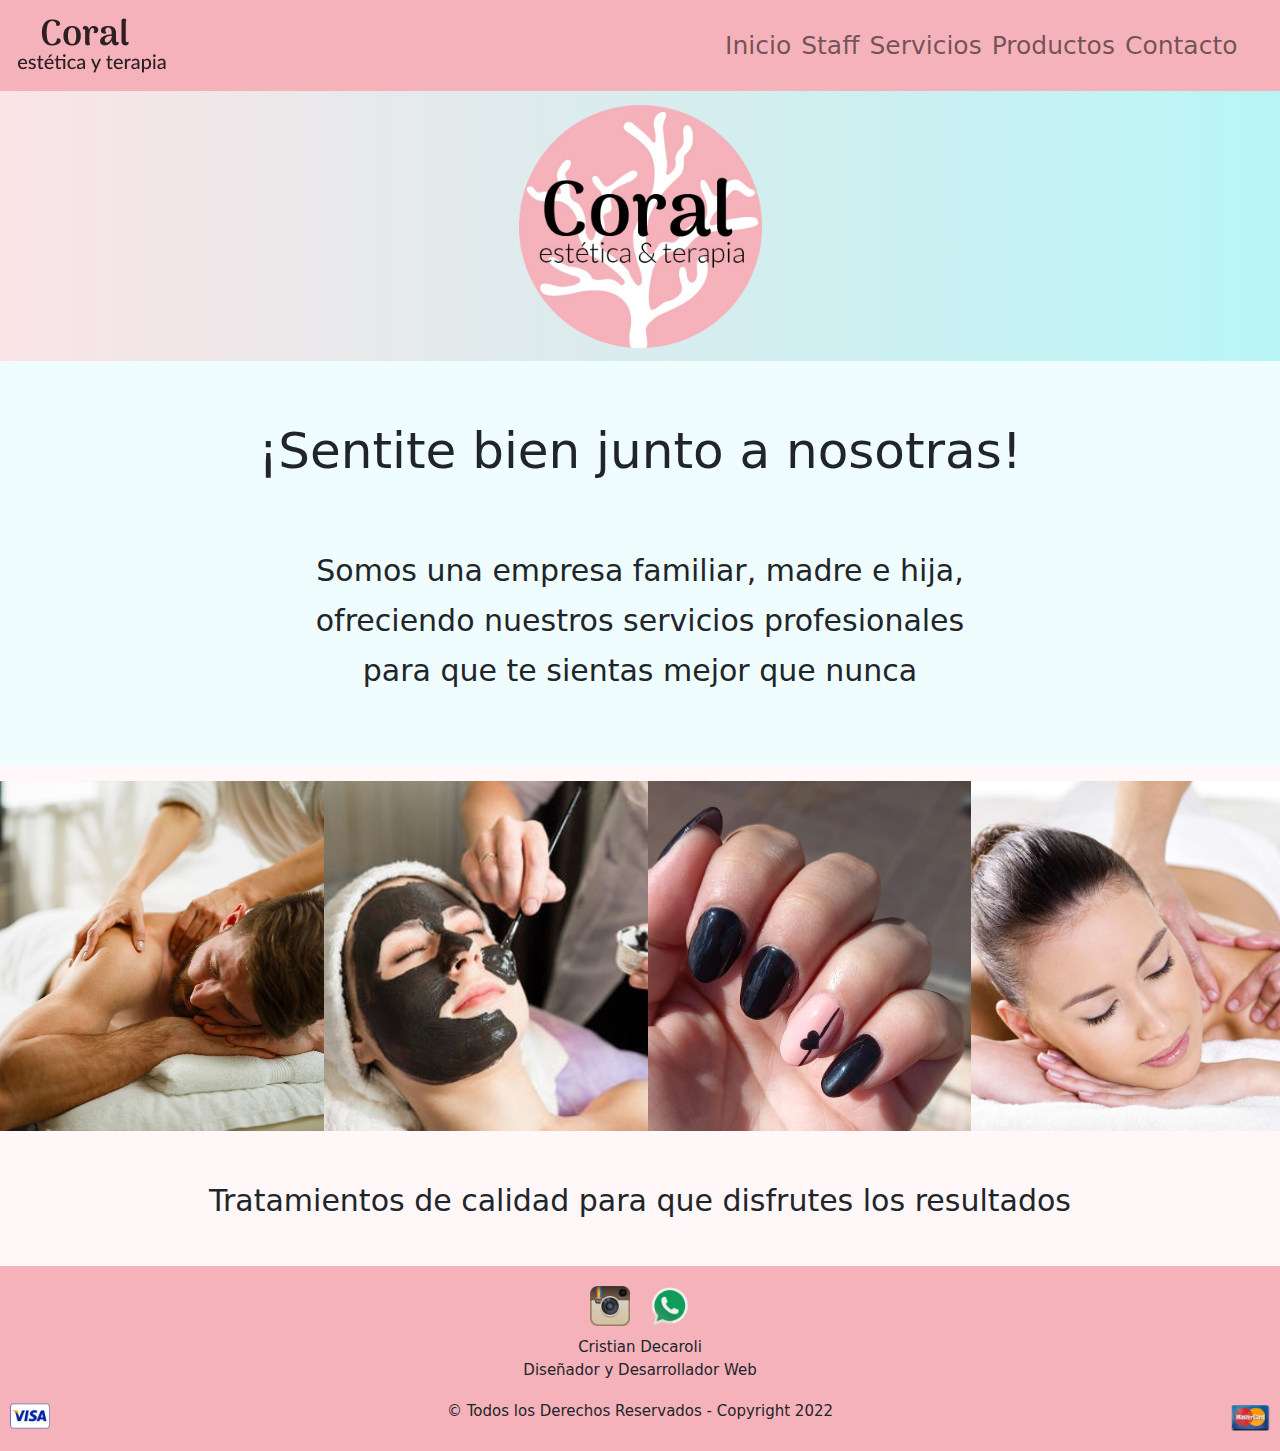
<file: index.html>
<!DOCTYPE html>
<html lang="en">
<head>
    <meta charset="UTF-8">
    <meta http-equiv="X-UA-Compatible" content="IE=edge">
    <meta name="viewport" content="width=device-width, initial-scale=1.0">
    <title>Coral - Estética y Terapia</title>
    <link rel="shotcut icon" href="../Roots/images/Coral.png">
    <!-- mi BS -->
    <link rel="stylesheet" href="css/bootstrap.min.css">
    <!-- mi CSS -->
    <link rel="stylesheet" href="css/style.css">
</head>
<body>
    <nav class="navbar navbar-expand-lg navbar-light" id="botonera">
        <div class="container-fluid">
            <a class="navbar-brand " href="index.html">
                <img class="w-auto p-3" src="images/Coral Estética y Terapia.png" alt="Logotipo de Coral">
            </a>
            <button class="navbar-toggler" type="button" data-bs-toggle="collapse" data-bs-target="#navbarSupportedContent" aria-controls="navbarSupportedContent" aria-expanded="false" aria-label="Toggle navigation">
            <span class="navbar-toggler-icon"></span>
            </button>
            <div class="collapse navbar-collapse" id="navbarSupportedContent">
                <ul class="navbar-nav ms-auto mb-2 mb-lg-0">
                    <li class="nav-item">
                        <a class="nav-link" aria-current="page" href="index.html">Inicio</a>
                    </li>
                    <li class="nav-item">
                        <a class="nav-link" href="pages/staff.html">Staff</a>
                    </li>
                    <li class="nav-item">
                        <a class="nav-link" href="pages/servicios.html">Servicios</a>
                    </li>
                    <li class="nav-item">
                        <a class="nav-link" href="pages/productos.html">Productos</a>
                    </li>
                    <li class="nav-item">
                        <a class="nav-link" href="pages/ubicacion.html">Contacto</a>
                    </li>
                </ul>
          </div>
        </div>
    </nav>

    <header class="text-center">
        <img src="images/Coral.png" alt="Logotipo de Coral">
    </header>

    <main>
        <section class="text-center py-5">
            <h1 class="py-5">¡Sentite bien junto a nosotras!</h1>
            <div class="py-5">
                <p>Somos una empresa familiar, madre e hija,<br>
                ofreciendo nuestros servicios profesionales <br> 
                para que te sientas mejor que nunca</p>
            </div>
        </section>
        <section>
            <div class="conteiner-fluid">
                <div class="row text-center" id="section-background">
                    <div class="col-sm-12 col-md-6 col-lg-3 py-4">
                        <img src="images/CoralMain2.jpg" alt="">
                    </div>
                    <div class="col-sm-12 col-md-6 col-lg-3 py-4">
                        <img src="images/FotoDeMascarilla.jpg" alt="">
                    </div>
                    <div class="col-sm-12 col-md-6 col-lg-3 py-4">
                        <img src="images/Manos1.jpeg" alt="">
                    </div>
                    <div class="col-sm-12 col-md-6 col-lg-3 py-4">
                        <img src="images/FotoMasoterapia.jpg" alt="">
                    </div>
                </div>
            </div>
        </section>
        <section class="text-center py-5" id="section-background">
            <p>Tratamientos de calidad para que disfrutes los resultados</p>
        </section>
    </main>

    <footer class="row py-3">
        <div class="d-flex align-items-center justify-content-center py-3">
            <a href="https://www.instagram.com/coral_esteticayterapia/" target="_blank">
                <img class="px-3" src="images/InstagramIconPeque.png" alt="Icono de Instagram">
            </a>
            <a href="https://wa.me/+5493512870670" target="_blank">
                <img class="px-3" src="images/WhatsappIcoPeque.png" alt="Icono de Whatsapp">
            </a>
        </div>

        <div class="text-center">
            <p>Cristian Decaroli<br>
            Diseñador y Desarrollador Web</p>
        </div>
        
        <div class="d-flex justify-content-between py-2 text-center align-items-center">
            <img class="px-3" src="images/VisaIcoPeque.png" alt="Icono de Visa">
            <p>© Todos los Derechos Reservados - Copyright 2022</p>
            <img class="px-3" src="images/MastercardIcoPeque.png" alt="Icono de Mastercad">
        </div>
    </footer> 
    <!-- js BS -->
    <script src="js/bootstrap.min.js"></script>
</body>
</html>
</file>
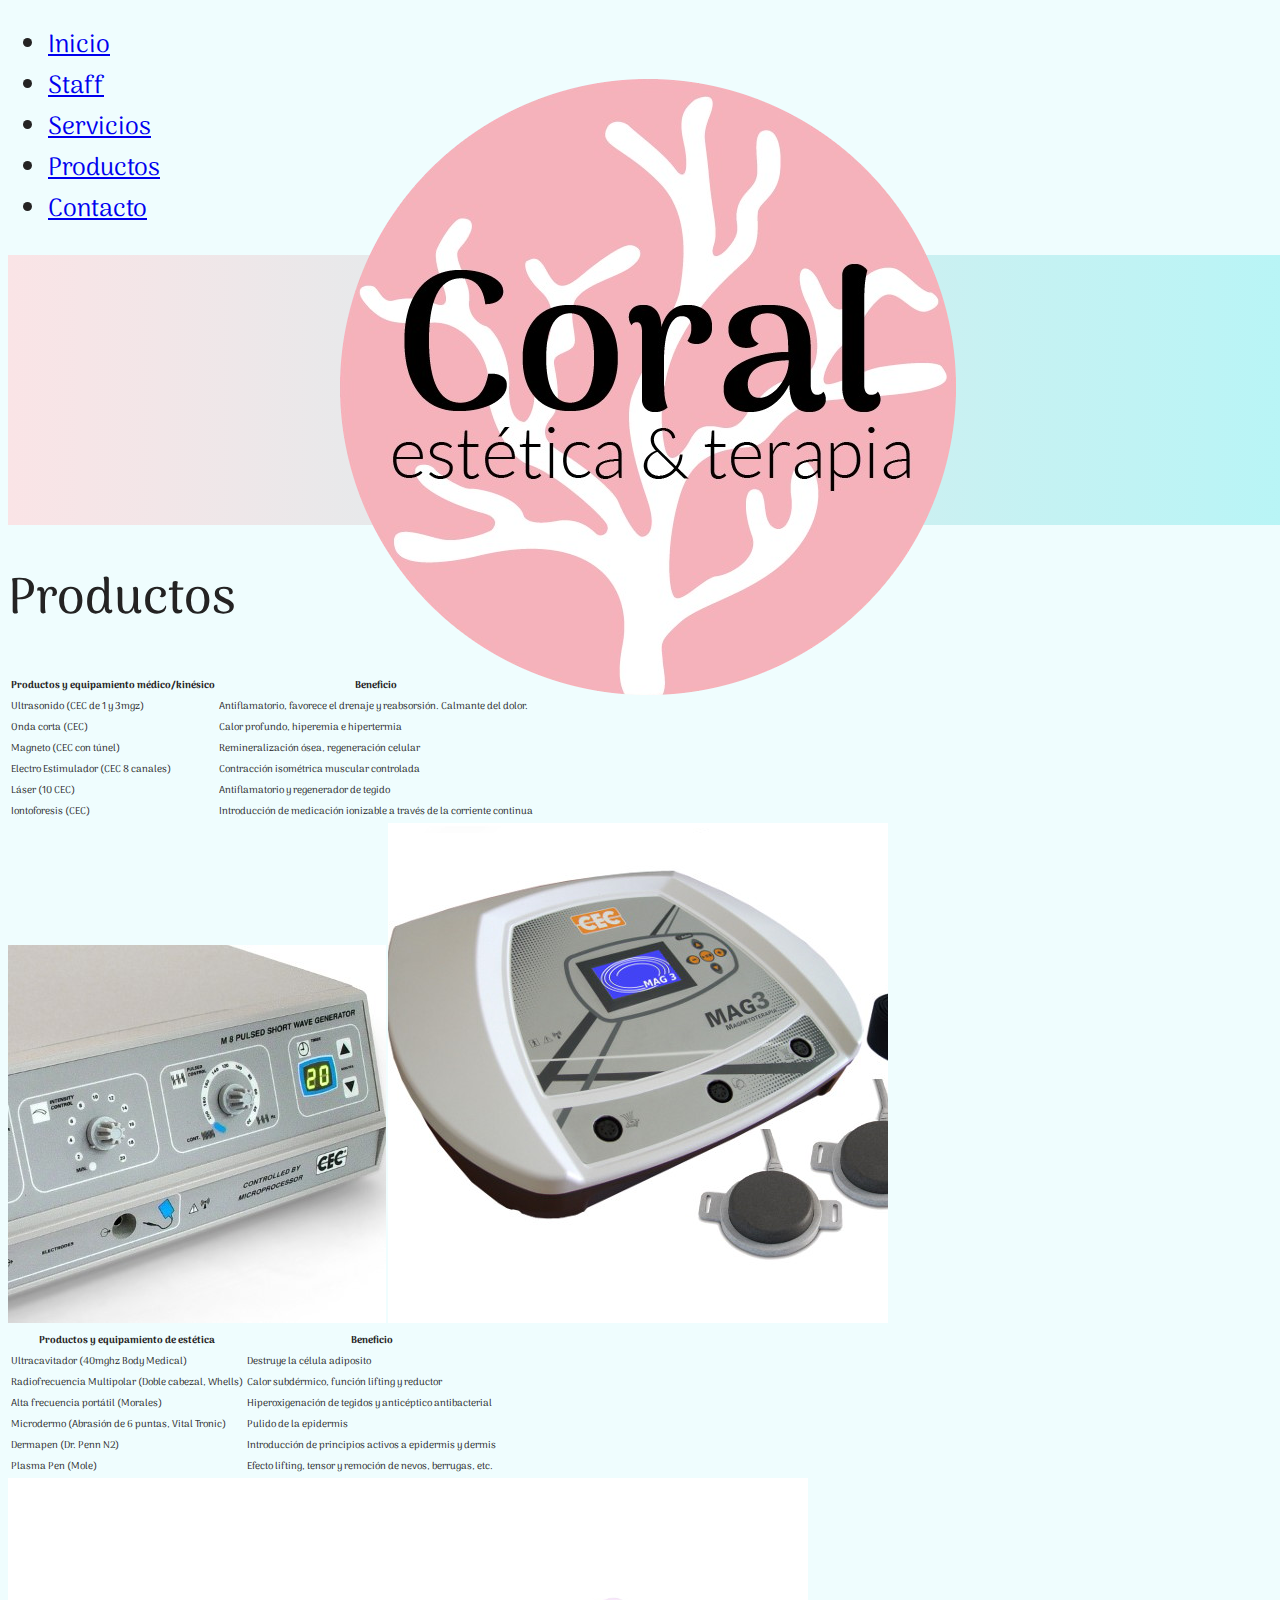
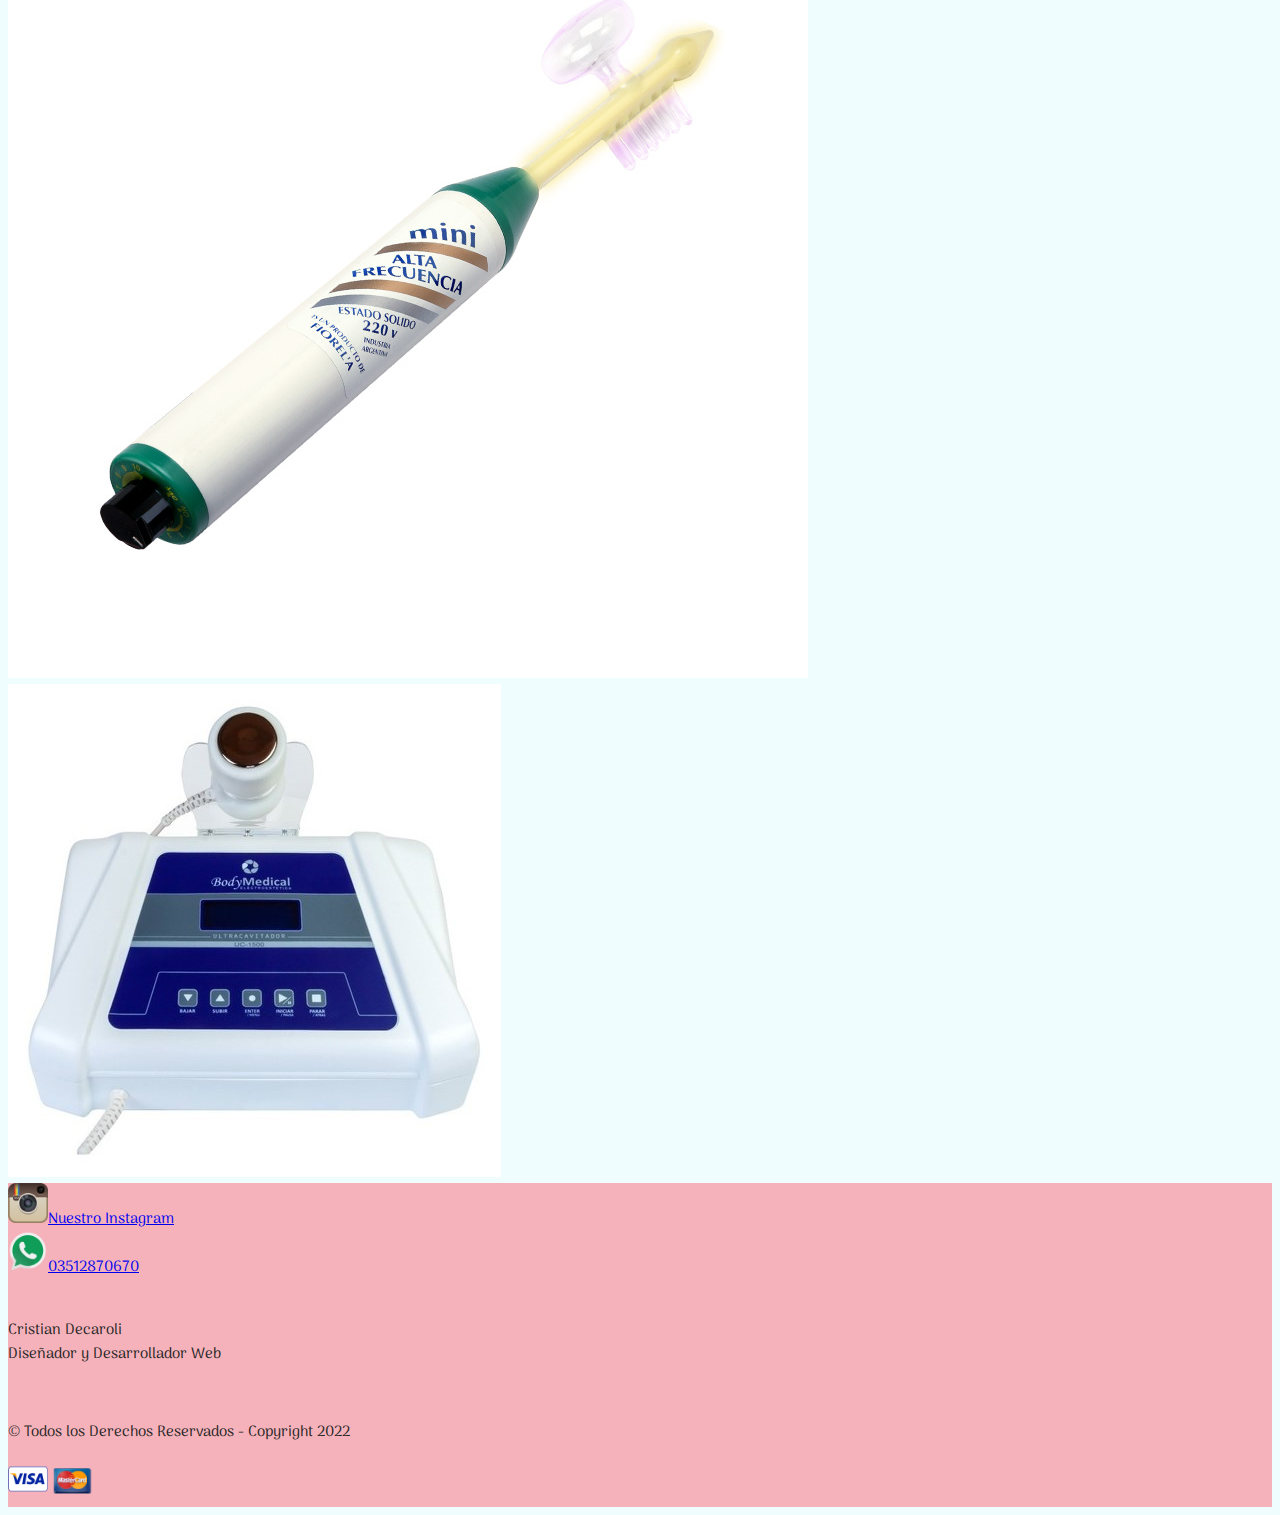
<file: pages/productos.html>
<!DOCTYPE html>
<html lang="en">
    <head>
        <meta charset="UTF-8">
        <meta http-equiv="X-UA-Compatible" content="IE=edge">
        <meta name="viewport" content="width=device-width, initial-scale=1.0">
        <title>Coral - Estética y Terapia</title>
        <link rel="shotcut icon" href="../images/Coral.png">
        <link rel="stylesheet" href="../css/style.css">
    </head>
<body>
    <nav>
        <ul>
            <li><a href="/index.html">Inicio</a></li>
            <li><a href="staff.html">Staff</a></li>
            <li><a href="servicios.html">Servicios</a></li>
            <li><a href="productos.html">Productos</a></li>
            <li><a href="ubicacion.html">Contacto</a></li>
        </ul>
    </nav>
    <header>
        <a href="../html/inicio.html">
            <img src="../images/Coral.png" alt="Logotipo de Coral Estética y Terapia">
        </a>
    </header>
    <main>
        <section class="texto__3 texto__centrado">
            <h1 class="h1__general">Productos</h1>
            <article>
                <div id="table__conteiner">
                    <table class="main__table--diseno">
                        <tr>
                            <th>Productos y equipamiento médico/kinésico</th>
                            <th>Beneficio</th>
                        </tr>
                        <tr>
                            <td>Ultrasonido (CEC de 1 y 3mgz)</td>
                            <td>Antiflamatorio, favorece el drenaje y reabsorsión. Calmante del dolor.</td>
                        </tr>
                        <tr>
                            <td>Onda corta (CEC)</td>
                            <td>Calor profundo, hiperemia e hipertermia</td>
                        </tr>
                        <tr>
                            <td>Magneto (CEC con túnel)</td>
                            <td>Remineralización ósea, regeneración celular</td>
                        </tr>
                        <tr>
                            <td>Electro Estimulador (CEC 8 canales)</td>
                            <td>Contracción isométrica muscular controlada</td>
                        </tr>
                        <tr>
                            <td>Láser (10 CEC)</td>
                            <td>Antiflamatorio y regenerador de tegido</td>
                        </tr>
                        <tr>
                            <td>Iontoforesis (CEC)</td>
                            <td>Introducción de medicación ionizable a través de la corriente continua</td>
                        </tr>
                    </table>
                </div>
                <img class="img__table--tamano" src="../images/OndaCorta.jpg" alt="Foto del producto">
                <img class="img__table--tamano" src="../images/FotoMagneto.png" alt="Foto del producto">
            </article>
            <article>
                <div id="table__conteiner">
                    <table>
                        <tr>
                            <th>Productos y equipamiento de estética</th>
                            <th>Beneficio</th>
                        </tr>
                        <tr>
                            <td>Ultracavitador (40mghz Body Medical)</td>
                            <td>Destruye la célula adiposito</td>
                        </tr>
                        <tr>
                            <td>Radiofrecuencia Multipolar (Doble cabezal, Whells)</td>
                            <td>Calor subdérmico, función lifting y reductor</td>
                        </tr>
                        <tr>
                            <td>Alta frecuencia portátil (Morales)</td>
                            <td>Hiperoxigenación de tegidos y anticéptico antibacterial</td>
                        </tr>
                        <tr>
                            <td>Microdermo (Abrasión de 6 puntas, Vital Tronic)</td>
                            <td>Pulido de la epidermis</td>
                        </tr>
                        <tr>
                            <td>Dermapen (Dr. Penn N2)</td>
                            <td>Introducción de principios activos a epidermis y dermis</td>
                        </tr>
                        <tr>
                            <td>Plasma Pen (Mole)</td>
                            <td>Efecto lifting, tensor y remoción de nevos, berrugas, etc.</td>
                        </tr>
                    </table>
                </div>
                <img class="img__table--tamano" src="../images/Altafrecuencia.jpg" alt="Foto del producto">
                <img class="img__table--tamano" src="../images/Ultracavitador.jpg" alt="Foto del producto">
            </article>
        </section>
    </main>
    <footer>
        <div class="footer__div--principal">
            <div>
                <a href="https://www.instagram.com/coral_esteticayterapia/" target="_blank">
                    <img class="footer__img--redessociales" src="../images/InstagramIconPeque.png" alt="Icono de Instagram">Nuestro Instagram
                </a>
            </div>
            <Div>
                <a href="https://wa.me/+5493512870670" target="_blank">
                    <img class="footer__img--redessociales" src="../images/WhatsappIcoPeque.png" alt="Icono de Whatsapp">03512870670
                </a>
            </Div>
            <br>
            <Div>
                <p>Cristian Decaroli<br>
                Diseñador y Desarrollador Web</p>
            </Div>
            <br>
            <Div>
                <p>© Todos los Derechos Reservados - Copyright 2022</p>
            </div>
        </div>
        <div class="footer__img--imgtarjetas">
            <img src="../images/VisaIcoPeque.png" alt="Icono de Visa">
            <img src="../images/MastercardIcoPeque.png" alt="Icono de Mastercad">
        </div>
    </footer> 
</html>
</file>
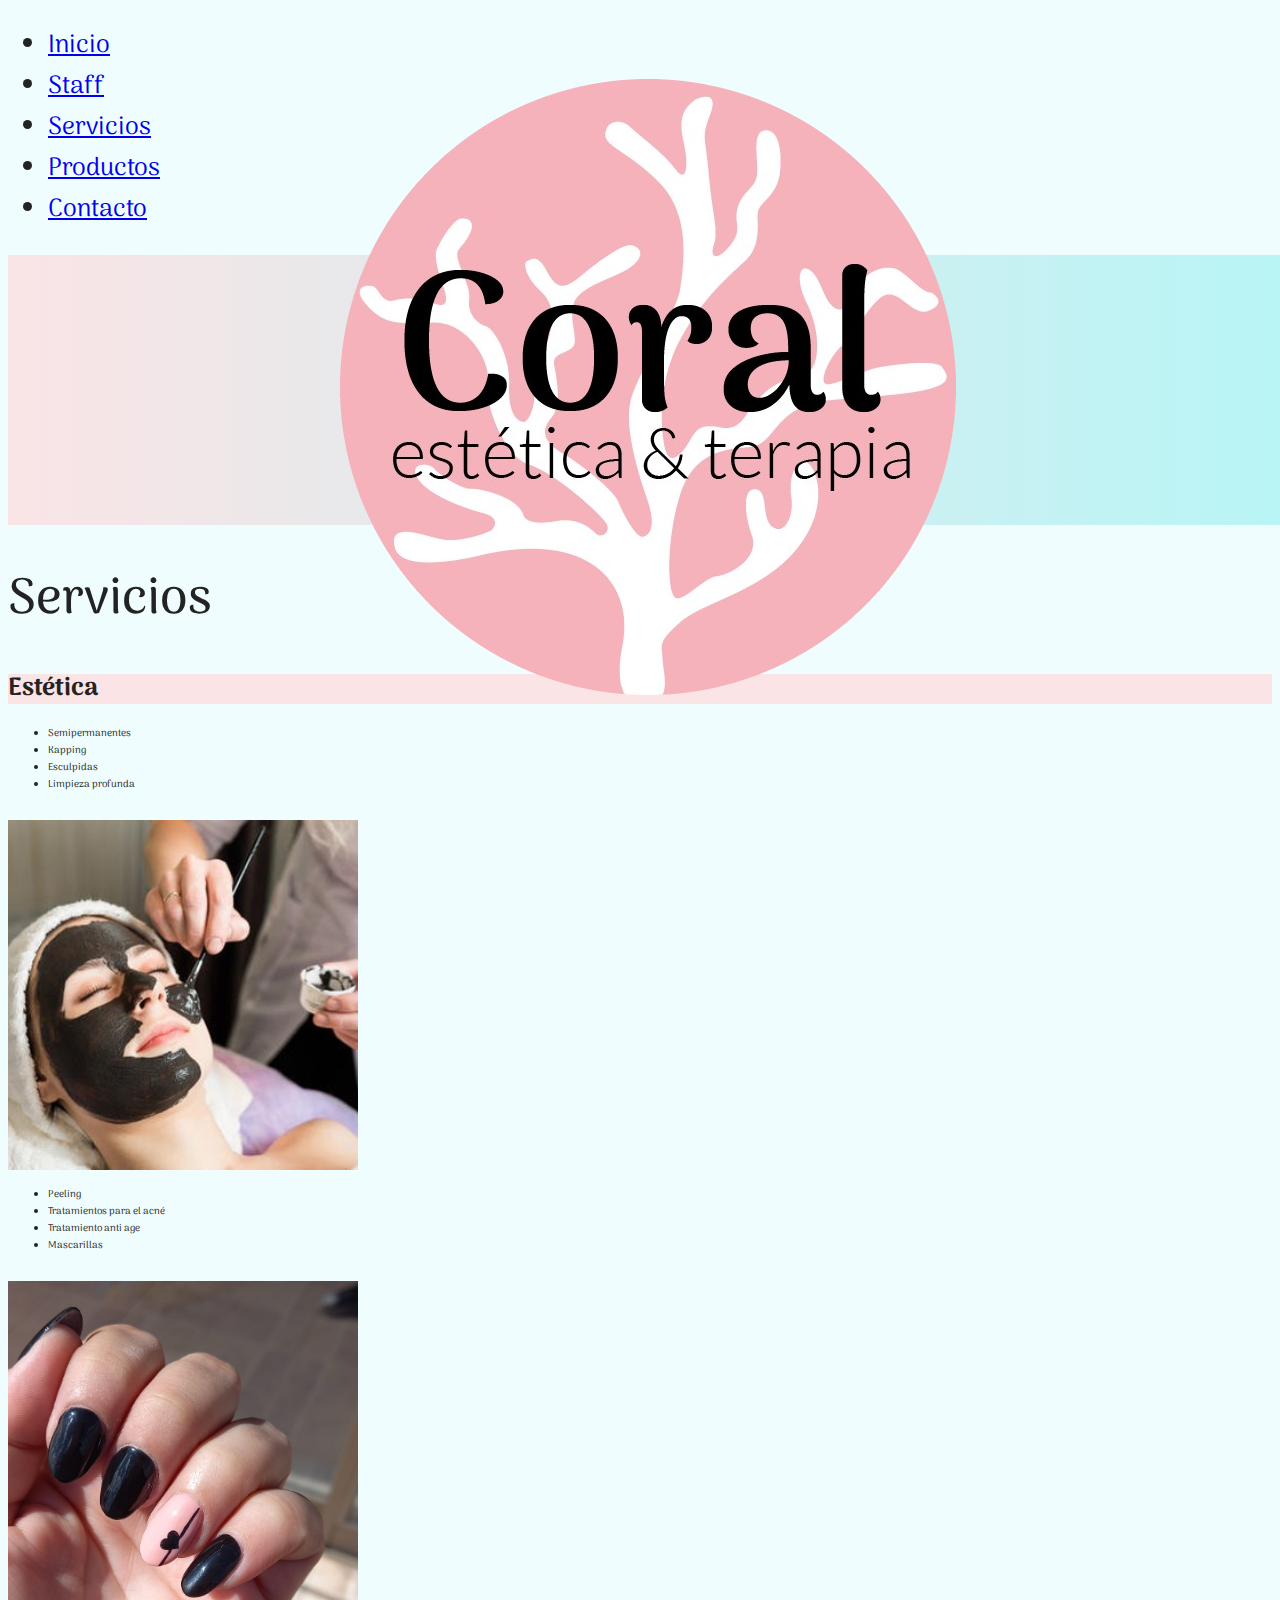
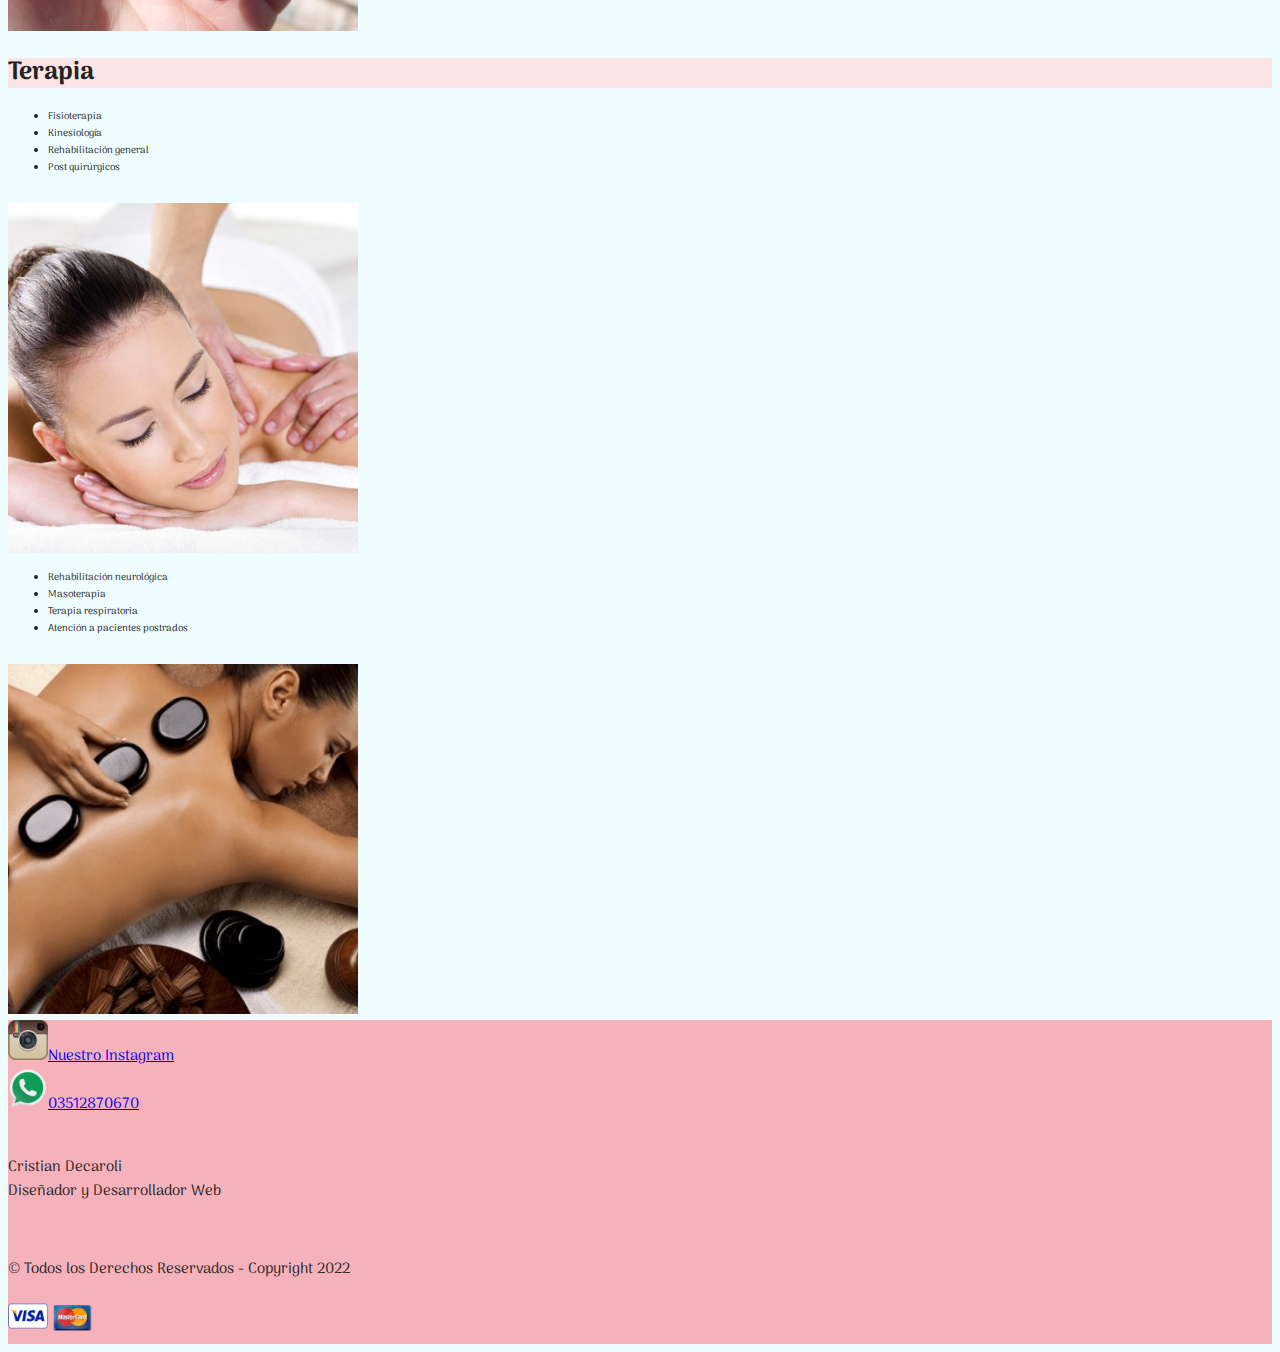
<file: pages/servicios.html>
<!DOCTYPE html>
<html lang="en">
    <head>
        <meta charset="UTF-8">
        <meta http-equiv="X-UA-Compatible" content="IE=edge">
        <meta name="viewport" content="width=device-width, initial-scale=1.0">
        <title>Coral - Estética y Terapia</title>
        <link rel="shotcut icon" href="../images/Coral.png">
        <link rel="stylesheet" href="../css/style.css">
    </head>
<body>
    <nav>
        <ul>
            <li><a href="/index.html">Inicio</a></li>
            <li><a href="staff.html">Staff</a></li>
            <li><a href="servicios.html">Servicios</a></li>
            <li><a href="productos.html">Productos</a></li>
            <li><a href="ubicacion.html">Contacto</a></li>
        </ul>
    </nav>
    <header>
        <a href="../html/inicio.html">
            <img src="../images/Coral.png" alt="Logotipo de Coral Estética y Terapia">
        </a>
    </header>
    <main >
        <section>
                <h1 class="h1__general">Servicios</h1>
                <article>
                    <h2 class="texto__centrado h2__general">Estética</h2>
                    <div class="texto__centrado texto__3">
                        <div class="main__div--inlineblock">
                            <ul id="main__ul--alineado">
                                <li>Semipermanentes</li>
                                <li>Kapping</li>
                                <li>Esculpidas</li>
                                <li>Limpieza profunda</li>
                            </ul><br>
                            <img class="img__servicios--tamaño" src="../images/FotoDeMascarilla.jpg" alt="Foto del producto">
                        </div>
                        <div class="main__div--inlineblock main__div--tamano">
                            <ul id="main__ul--alineado">
                                <li>Peeling</li>
                                <li>Tratamientos para el acné</li>
                                <li>Tratamiento anti age</li>
                                <li>Mascarillas</li>
                            </ul><br>
                            <img class="img__servicios--tamaño" src="../images/Manos1.jpeg" alt="Foto del producto">
                        </div>
                    </div>
                </article>
                <article>
                    <h2 class="texto__centrado h2__general">Terapia</h2>
                    <div class="texto__centrado texto__3">
                        <div class="main__div--inlineblock">
                            <ul id="main__ul--alineado">
                                <li>Fisioterapia</li>
                                <li>Kinesiología</li>
                                <li>Rehabilitación general</li>
                                <li>Post quirúrgicos</li>
                            </ul><br>
                            <img class="img__servicios--tamaño" src="../images/FotoMasoterapia.jpg" alt="Foto del producto"> 
                        </div>
                        <div class="main__div--inlineblock">  
                            <ul id="main__ul--alineado">
                                <li>Rehabilitación neurológica</li>
                                <li>Masoterapia</li>
                                <li>Terapia respiratoria</li>
                                <li>Atención a pacientes postrados</li>
                            </ul><br>
                            <img class="img__servicios--tamaño" src="../images/FotoMasajePiedras.jpg" alt="Foto del producto">
                        </div>
                    </div>
                </article>
        </section>
    </main>
    <footer>
        <div class="footer__div--principal">
            <div>
                <a href="https://www.instagram.com/coral_esteticayterapia/" target="_blank">
                    <img class="footer__img--redessociales" src="../images/InstagramIconPeque.png" alt="Icono de Instagram">Nuestro Instagram
                </a>
            </div>
            <Div>
                <a href="https://wa.me/+5493512870670" target="_blank">
                    <img class="footer__img--redessociales" src="../images/WhatsappIcoPeque.png" alt="Icono de Whatsapp">03512870670
                </a>
            </Div>
            <br>
            <Div>
                <p>Cristian Decaroli<br>
                Diseñador y Desarrollador Web</p>
            </Div>
            <br>
            <Div>
                <p>© Todos los Derechos Reservados - Copyright 2022</p>
            </div>
        </div>
        <div class="footer__img--imgtarjetas">
            <img src="../images/VisaIcoPeque.png" alt="Icono de Visa">
            <img src="../images/MastercardIcoPeque.png" alt="Icono de Mastercad">
        </div>
    </footer>
</body>
</html>
</file>
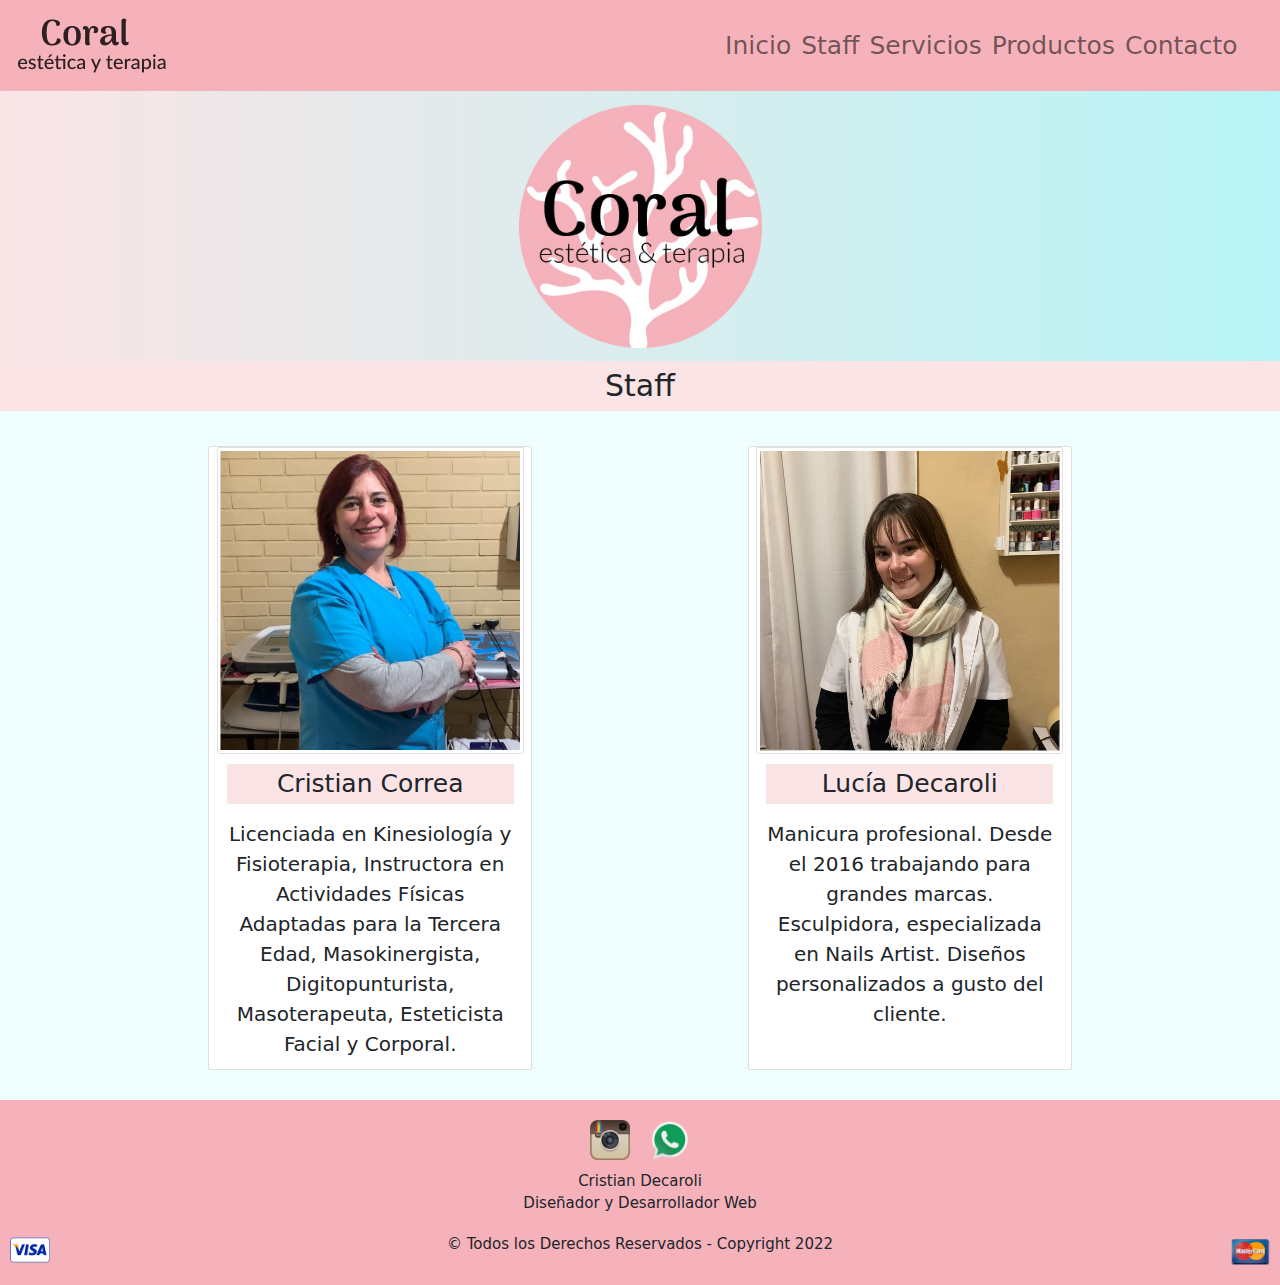
<file: pages/staff.html>
<!DOCTYPE html>
<html lang="en">
<head>
    <meta charset="UTF-8">
    <meta http-equiv="X-UA-Compatible" content="IE=edge">
    <meta name="viewport" content="width=device-width, initial-scale=1.0">
    <title>Coral - Estética y Terapia</title>
    <link rel="shotcut icon" href="../images/Coral.png">
    <!-- mi BS -->
    <link rel="stylesheet" href="../css/bootstrap.min.css">
    <!-- mi CSS -->
    <link rel="stylesheet" href="../css/style.css">
</head>
<body>
    <nav class="navbar navbar-expand-lg navbar-light" id="botonera">
        <div class="container-fluid">
            <a class="navbar-brand " href="../index.html">
                <img class="w-auto p-3" src="../images/Coral Estética y Terapia.png" alt="Logotipo de Coral">
            </a>
            <button class="navbar-toggler" type="button" data-bs-toggle="collapse" data-bs-target="#navbarSupportedContent" aria-controls="navbarSupportedContent" aria-expanded="false" aria-label="Toggle navigation">
            <span class="navbar-toggler-icon"></span>
            </button>
            <div class="collapse navbar-collapse" id="navbarSupportedContent">
                <ul class="navbar-nav ms-auto mb-2 mb-lg-0">
                    <li class="nav-item">
                        <a class="nav-link" aria-current="page" href="../index.html">Inicio</a>
                    </li>
                    <li class="nav-item">
                        <a class="nav-link" href="staff.html">Staff</a>
                    </li>
                    <li class="nav-item">
                        <a class="nav-link" href="servicios.html">Servicios</a>
                    </li>
                    <li class="nav-item">
                        <a class="nav-link" href="productos.html">Productos</a>
                    </li>
                    <li class="nav-item">
                        <a class="nav-link" href="ubicacion.html">Contacto</a>
                    </li>
                </ul>
          </div>
        </div>
    </nav>

    <header class="text-center">
        <img src="../images/Coral.png" alt="Logotipo de Coral">
    </header>

    <main>
        <h1 class="h1-titulo text-center py-3">Staff</h1>
        <section class="row justify-content-evenly text-center py-5">
            <div class="card col-sm-12 col-lg-3">
                <img src="../images/FotoProfesionalC.jpeg" class="card-img-top img-thumbnail" alt="Foto de profesional">
                <div class="card-body">
                    <h2 class="p-2 mb-4">Cristian Correa</h2>
                    <p class="card-text p-staff">
                        Licenciada en Kinesiología y Fisioterapia, Instructora en Actividades Físicas Adaptadas para la Tercera Edad, Masokinergista, Digitopunturista, Masoterapeuta, Esteticista Facial y Corporal.
                    </p>    
                </div>
            </div>
            <div class="card col-sm-12 col-lg-3">
                <img src="../images/FotoProfesionalL.jpeg" class="card-img-top img-thumbnail" alt="Foto de profesional">
                <div class="card-body">
                    <h2 class="p-2 mb-4">Lucía Decaroli</h2>
                    <p class="card-text p-staff">
                        Manicura profesional. Desde el 2016 trabajando para grandes marcas. Esculpidora, especializada en Nails Artist. Diseños personalizados a gusto del cliente.
                    </p>
                </div>
            </div>
        </section>
    </main>

    <footer class="row py-3">
        <div class="d-flex align-items-center justify-content-center py-3">
            <a href="https://www.instagram.com/coral_esteticayterapia/" target="_blank">
                <img class="px-3" src="../images/InstagramIconPeque.png" alt="Icono de Instagram">
            </a>
            <a href="https://wa.me/+5493512870670" target="_blank">
                <img class="px-3" src="../images/WhatsappIcoPeque.png" alt="Icono de Whatsapp">
            </a>
        </div>

        <div class="text-center">
            <p>Cristian Decaroli<br>
            Diseñador y Desarrollador Web</p>
        </div>
        
        <div class="d-flex justify-content-between py-2 text-center align-items-center">
            <img class="px-3" src="../images/VisaIcoPeque.png" alt="Icono de Visa">
            <p>© Todos los Derechos Reservados - Copyright 2022</p>
            <img class="px-3" src="../images/MastercardIcoPeque.png" alt="Icono de Mastercad">
        </div>
    </footer> 

    <!-- js BS -->  
    <script src="../js/bootstrap.min.js"></script>
</body>
</html>
</file>
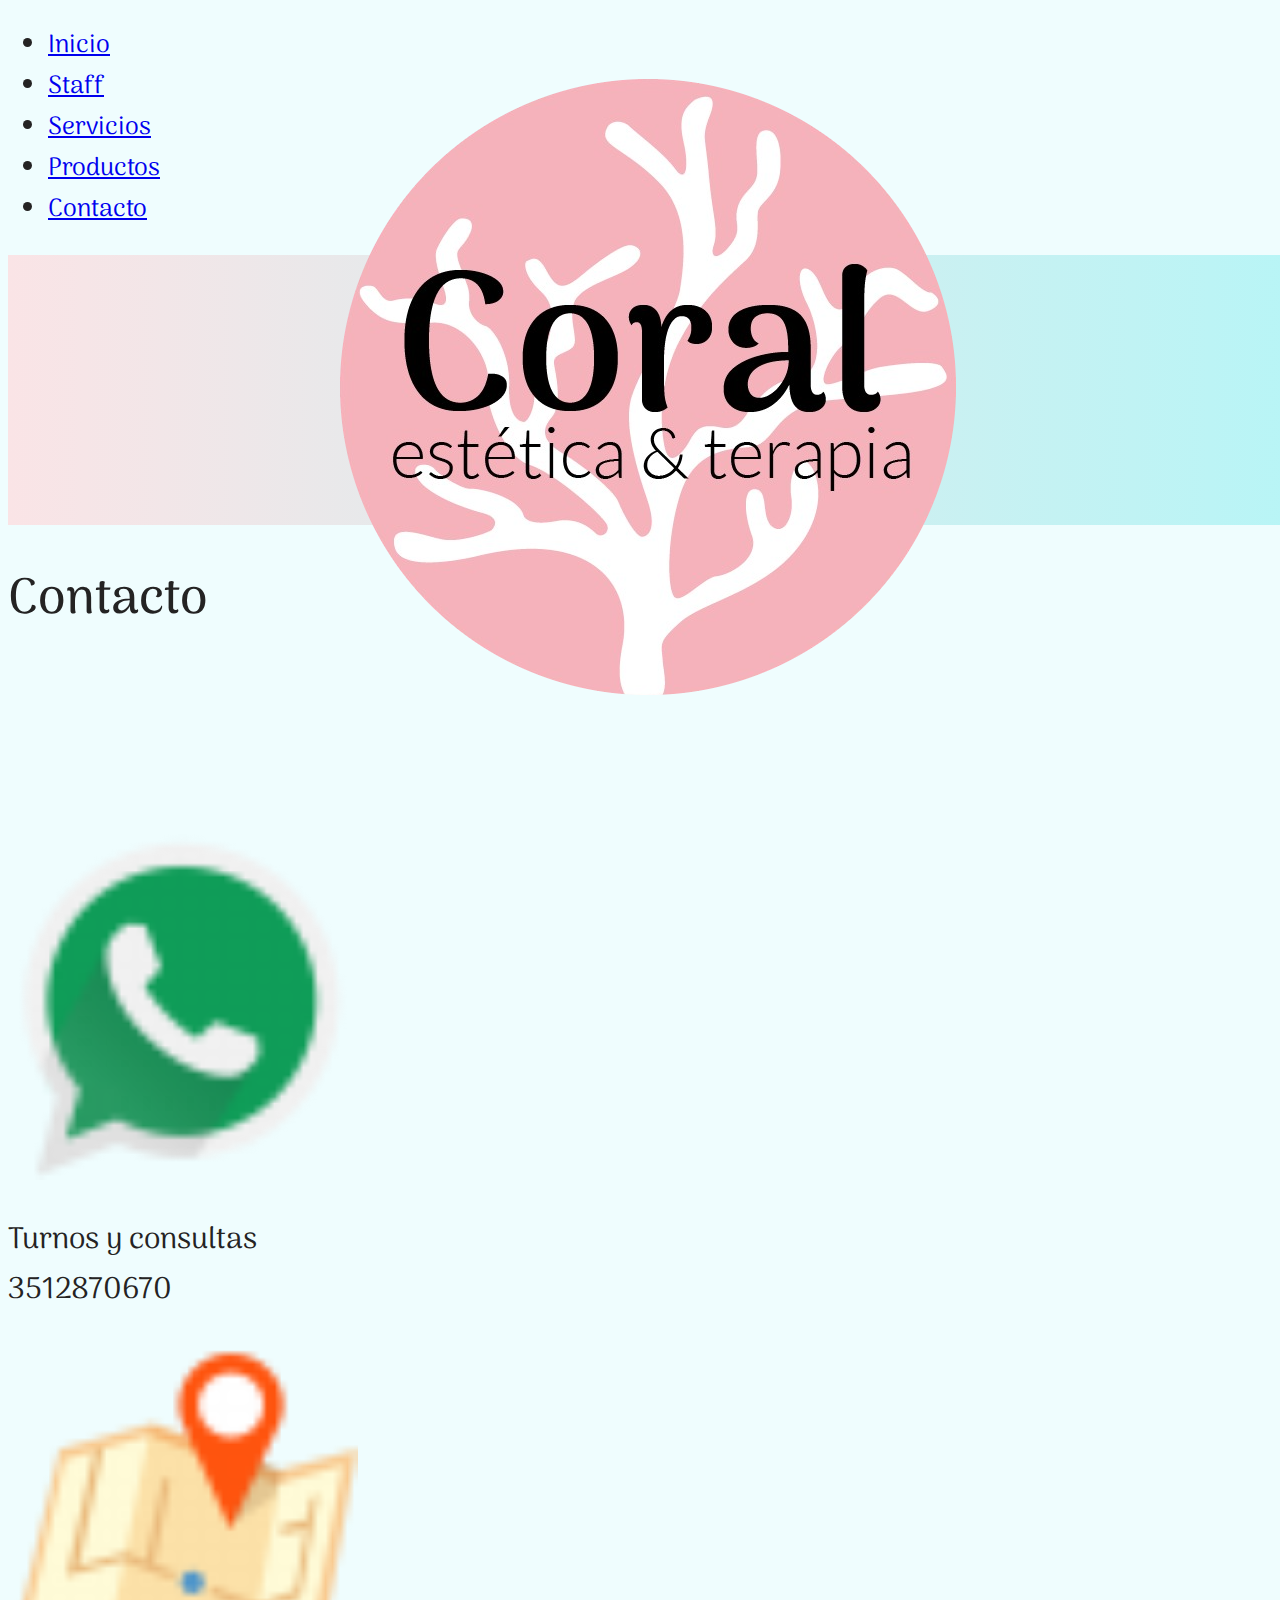
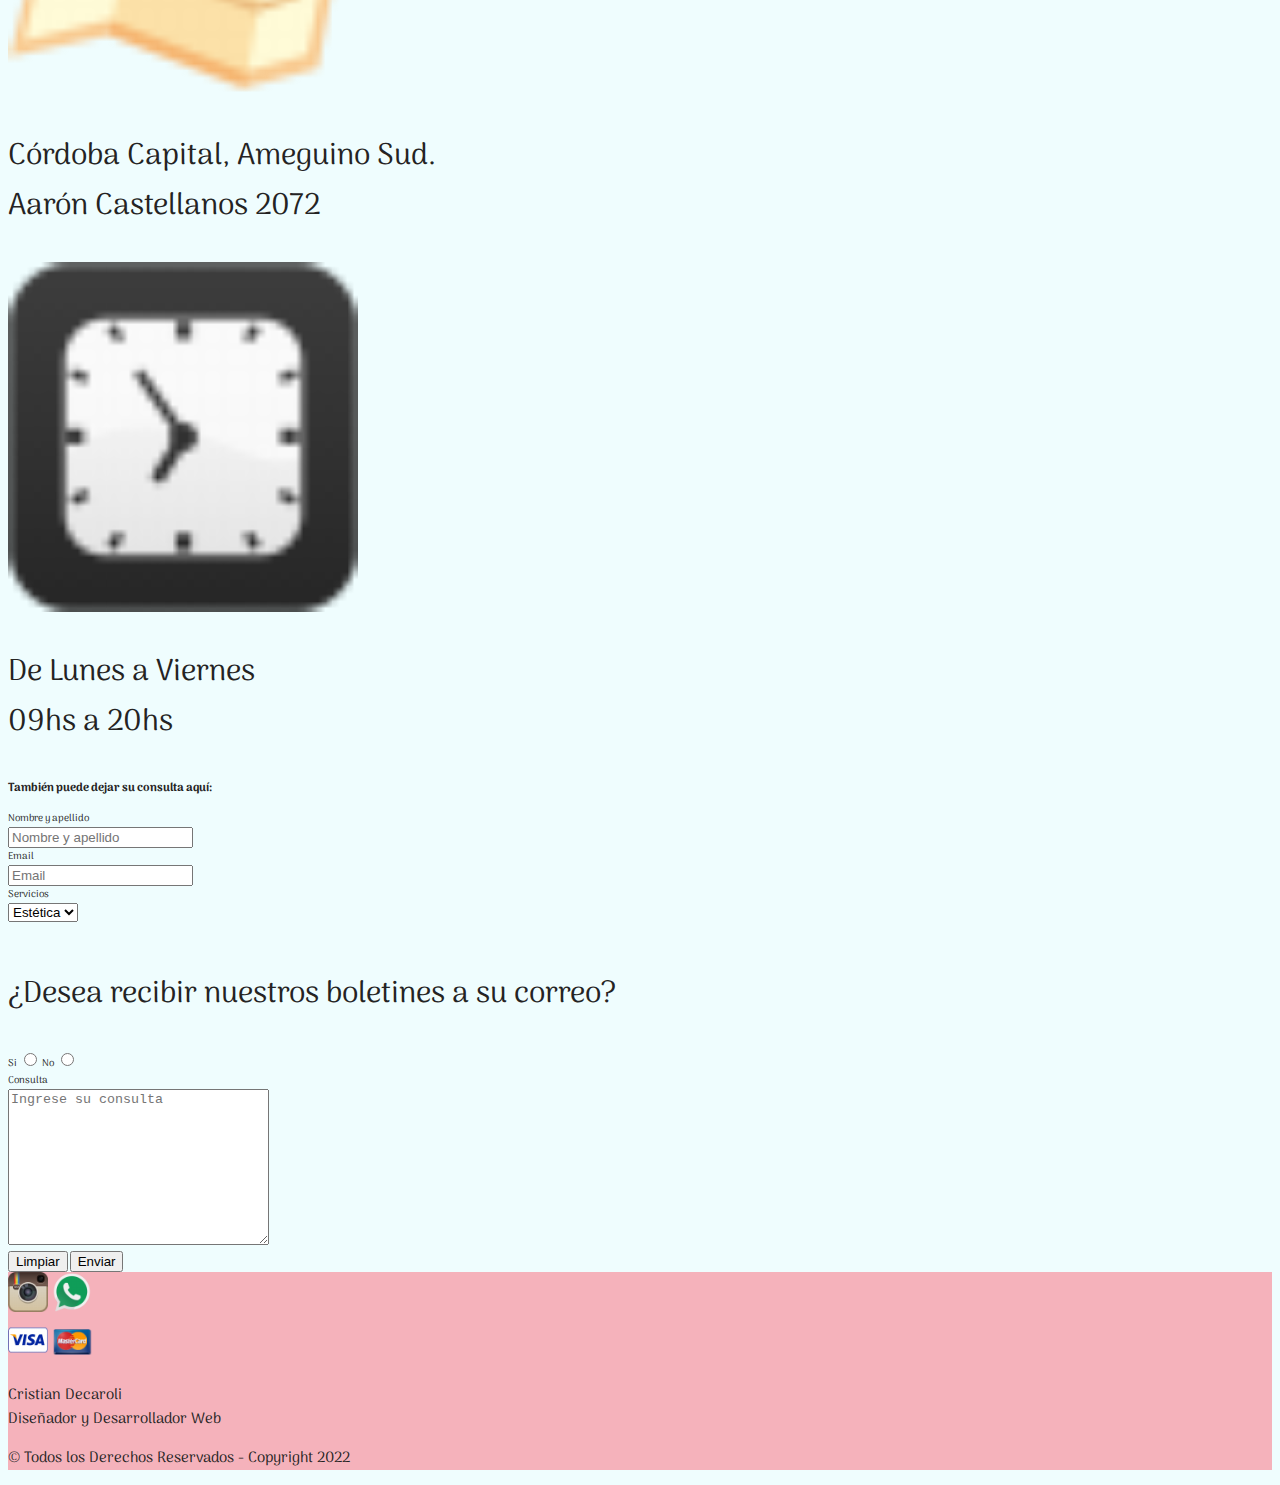
<file: pages/ubicacion.html>
<!DOCTYPE html>
<html lang="en">
<head>
    <meta charset="UTF-8">
    <meta http-equiv="X-UA-Compatible" content="IE=edge">
    <meta name="viewport" content="width=device-width, initial-scale=1.0">
    <title>Coral - Estética y Terapia</title>
    <link rel="shotcut icon" href="../images/Coral.png">
    <link rel="stylesheet" href="../css/style.css">
</head>
<body>
    <nav class="nav-ubi">
        <ul>
            <li><a href="../index.html">Inicio</a></li>
            <li><a href="staff.html">Staff</a></li>
            <li><a href="servicios.html">Servicios</a></li>
            <li><a href="productos.html">Productos</a></li>
            <li><a href="ubicacion.html">Contacto</a></li>
        </ul>
    </nav>
    <header class="header-ubi">
        <a href="../index.html"><img class="img-header rotate" src="../images/Coral.png" alt="Logotipo de Coral Estética y Terapia"></a> 
    </header>
    <main>
        <h1 class="h1-ubi">Contacto</h1>

        <section class="grid-conteiner_ubi">

            <article class="grid-iframe">
                <iframe src="https://www.google.com/maps/embed?pb=!1m18!1m12!1m3!1d3404.2943803821213!2d-64.23695658431221!3d-31.433561704229334!2m3!1f0!2f0!3f0!3m2!1i1024!2i768!4f13.1!3m3!1m2!1s0x9432a204c9506f23%3A0x42d421cee50894fa!2sAar%C3%B3n%20Castellanos%202072%2C%20C%C3%B3rdoba!5e0!3m2!1ses!2sar!4v1653763725623!5m2!1ses!2sar" width="600" height="" style="border:0;" allowfullscreen="" loading="lazy" referrerpolicy="no-referrer-when-downgrade"></iframe>
            </article>
            <article class="grid-contacto">
                <div class="div-center2">
                    <a href="https://wa.me/+5493512870670" target="_blank">
                    <img src="../images/WhatsappIcoPeque.png" alt="Icono de Whatsapp"></a>
                    <p class="p-padding">Turnos y consultas <br> 3512870670</p>
                </div>
                <div class="div-center2">
                    <img src="../images/LocationIconPeque.png" alt="Icono de ubicación">
                    <p class="p-padding">Córdoba Capital, Ameguino Sud. <br> Aarón Castellanos 2072</p>
                </div>
                <div class="div-center2">
                    <img src="../images/TimeIcoPeque.png" alt="Icono de reloj">
                    <p class="p-padding">De Lunes a Viernes <br> 09hs a 20hs</p>
                </div> 
            </article>
            <article class="grid-form">
                <h3>También puede dejar su consulta aquí:</h3>
                <form action="envio.php">
                    <label for="name">Nombre y apellido</label>
                    <br>
                    <input type="text" id="name" placeholder="Nombre y apellido">
                    <br>
                    <label for="email">Email</label>
                    <br>
                    <input type="email" id="email" placeholder="Email">
                    <br>
                    <label for="tipodeservicio">Servicios</label>
                    <br>
                    <select id="tipodeservicio" name="Servicios">
                        <option value="Estética">Estética</option>
                        <option value="Terapia">Terapia</option>
                    </select>
                    <br>
                    <br>
                    <p>¿Desea recibir nuestros boletines a su correo?</p>
                    <div>
                        <label for="envio si">Si</label>
                        <input type="radio" id="envio si" name="envio" value="Si desea recibir el boletín">
                        <label for="envio no">No</label>
                        <input type="radio" id="envio no" name="envio" value="No desea recibir el boletín">
                    </div>
                                                
                    <label for="consulta">Consulta</label>
                    <br>
                    <textarea name="consulta" id="consulta" placeholder="Ingrese su consulta" cols="30" rows="10"></textarea>
                    <div>
                        <input type="reset" value="Limpiar">
                        <input type="submit" value="Enviar">
                    </div>
                </form>
            </article>
        </section>
    </main>
    <footer class="footer-ubi">
        <div class="footer-div">
            <a href="https://www.instagram.com/coral_esteticayterapia/" target="_blank"><img src="../images/InstagramIconPeque.png" alt="Icono de Instagram"></a>
            
            <a href="https://wa.me/+5493512870670" target="_blank"><img src="../images/WhatsappIcoPeque.png" alt="Icono de Whatsapp"></a>
        </div>
        <div>
            <img src="../images/VisaIcoPeque.png" alt="Icono de Visa">

            <img src="../images/MastercardIcoPeque.png" alt="Icono de Mastercad">
        </div>
            <p>Cristian Decaroli<br>
            Diseñador y Desarrollador Web</p>
                
            <p>© Todos los Derechos Reservados - Copyright 2022</p>
    </footer>
    </body>
</html>
</file>
<file: css/style.css>
@import url('https://fonts.googleapis.com/css2?family=Arima+Madurai:wght@800&family=Lato:wght@300&display=swap');

html {
    font-family: 'Arima Madurai', cursive;
    font-size: 62.5%;
    color: rgb(36, 35, 35);
}

body {
    background-color: #eafcfec0;
}

h1 {
    font-size: 5rem;
    font-weight: 500;
}

.h1-titulo {
    background-color: #fae4e6;
    font-size: 3rem;
    line-height: 3rem;
}

h2 {
    background-color: #fae4e6;
    font-size: 2.5rem;
    line-height: 3rem;
}

main p {
    font-size: 3rem;
    line-height: 5rem;
}

.p-staff {
    font-size: 2rem;
    line-height: 3rem;
}


nav {
    font-size: 2.5rem;
    font-weight: 400;
}

#botonera {
    background-color: rgb(245, 178, 187);
    padding-right: 3rem;
}


header {
    height: 30vh;
    width: 100vw;
    display: flex;
    justify-content: center;
    align-items: center;
    background: linear-gradient(90deg, rgba(250,228,230,1) 0%, rgba(184,245,246,1) 100%);
}

    header img {
        height: 90%;
        width: auto;
    }

section div img {
    height: 350px;
    width: 350px;
}

footer {
    background-color: rgb(245, 178, 187);
    font-size: 1.5rem;
}

footer img {
    height: 4rem;
    height: 4rem;
}

#section-background {
    background-color: #fff7f8;
}

/* 

@import url('https://fonts.googleapis.com/css2?family=Arima+Madurai:wght@800&family=Lato:wght@300&display=swap');

* {
    margin: 0;
    padding: 0;
}

html {
    font-family: 'Arima Madurai', cursive;
    box-sizing: border-box;
    font-size: 62.5%;
    color: rgb(36, 35, 35);
}

body {
    background-color:rgb(245, 178, 187);
}

.logo-coral-svg {
    display: none;
}

h1 {
    font-size: 3rem;
    line-height: 5rem;
    font-weight: 700;
}

.p1-background {
    background-color: #fae4e6;
}

.div-center {
    display:inline-block;
}

.div-center2 {
    display: flex;
    padding-left: 5vw;
    margin-top: 1rem;
    margin-bottom: 1rem;
    justify-content: flex-start;
    align-items: center;
}

.p-padding {
    padding-left: 5vw;
}

.h1-ubi {
    display: flex;
    justify-content: center;
    align-items: center;
    height: 5vh;
}

/* ANIMACIONES Y TRANSFORMACIONES */ 

/*

footer {
    background: linear-gradient(90deg, rgba(250,228,230,1) 0%, rgba(184,245,246,1) 100%);
}

.rotate:hover {
    transform: rotateZ(-360deg);
    transition: 2s;
}

@keyframes opacity {
    from{opacity: 0}
    to{opacity: 1}
}

html {
    animation-name: opacity;
    animation-duration: 3s;
}

header {
    animation-name: headerAnimation;
    animation-duration: 2s;
    background-size: cover;
}

@keyframes headerAnimation {
    0%{background-image: url(../images/Portada2.jpg);}
    80%{background-image: url(../images/Portada3.jpg);}
}

/* ========================== INDEX =============================*/

/*
.grid-conteiner {
    height: 100%;
    width: 100%;
    display: grid;
    grid-template-columns: 1fr;
    grid-template-rows: 5vh 25vh auto 160vh 30vh;
    grid-template-areas: 
    "nav"
    "header"
    "main"
    "aside"
    "pie";
}

.nav {
    background-color: rgb(245, 178, 187);
    grid-area: nav;
    display: flex;
    justify-content: center;
    font-size: 1.5rem;
}

    .nav ul {
        display: flex;
        align-items: center;
        list-style: none;
    }
        .nav ul li {
            margin-right: 1rem;
            margin-left: 1rem;
        }
            .nav ul li a {
                text-decoration: none;
                color: #464952;
            }


.header {
    grid-area: header;
    display: flex;
    justify-content: center;
    align-content: center;
    background-image: url(../images/Portada3.jpg);
    background-size: cover;
}

    .header img {
        height: 90%;
        width: auto;
        padding-top: 5%;
        padding-bottom: 5%
    }


.main {
    background-color: #eafcfe;
    grid-area: main;
    display: flex;
    text-align: center;
    flex-direction: column;
    justify-content: center;
    align-content: center;
}

.main p {
    padding: 2rem;
    font-size: 2rem;
}


.aside {
    background-color: #fff7f8;
    grid-area: aside;
    display: flex;
    flex-direction: column;
    align-items: center;
    justify-content: space-evenly;
}

    .aside img {
        height:  300px;
        width: 300px;
    }

.footer {
    background-color: rgb(245, 178, 187);
    grid-area: pie;
    display: flex;
    flex-direction: column;
    justify-content: space-evenly;
    align-items: center;
    text-align: center;
    font-size: 1.5rem;
}

    .footer a {
        text-decoration: none;
        color: black;
        display: flex;
        flex-direction: row;
    }

        .footer a img {
            height: 4rem;
            height: 4rem;
        }

    .footer-div {
        display: flex;
        flex-direction: row;
    }


/*----------------------------------------------------------------*/

/*
@media only screen and (min-width: 768px) {
    .grid-conteiner {
        grid-template-columns: repeat(3, 1fr);
        grid-template-rows: 5vh 30vh auto 30vh;
        grid-template-areas: 
        "nav nav nav"
        "header header header"
        "main main aside"
        "pie pie pie";
    }

    .nav ul li {
        font-size: 2rem;
    }

    .h1-index {
        padding: 5%;
        font-size: 5rem;
    }

    .main p {
        padding: 10%;
        font-size: 3rem;
    }

    .aside img {
        height:  25rem;
        width: 25rem;
    }
}


/* ===========================UBICACION=========================== */

/*
.nav-ubi {
    height: 5vh;
    width: 100vw;
    background-color: rgb(245, 178, 187);
    display: flex;
    justify-content: center;
    font-size: 1.5rem;
}

    .nav-ubi ul {
        display: flex;
        align-items: center;
        list-style: none;
    }
        .nav-ubi ul li {
            margin-right: 1rem;
            margin-left: 1rem;
        }
            .nav-ubi ul li a {
                text-decoration: none;
                color: #464952;
            }

.header-ubi {
    height: 25vh;
    width: 100vw;
    display: flex;
    justify-content: center;
    align-content: center;
    background-image: url(../images/Portada3.jpg);
    background-size: cover;
}

    .img-header {
        height: 90%;
        width: auto;
        padding-top: 5%;
        padding-bottom: 5%
    }

.footer-ubi {
    height: 25vh;
    width: 100vw;
    background-color: rgb(245, 178, 187);
    display: flex;
    flex-direction: column;
    justify-content: space-evenly;
    align-items: center;
    text-align: center;
    font-size: 1.5rem;
    font-weight: bold;
    padding-top: 2rem;
    padding-bottom: 2rem;
}

    .footer-ubi a {
        text-decoration: none;
        color: black;
        display: flex;
        flex-direction: row;
    }

        .footer-ubi a img {
            height: 4rem;
            height: 4rem;
        }

.grid-conteiner_ubi {
    height: auto;
    width: 100vw;
    display: grid;
    grid-template-columns: 1fr;
    grid-template-rows: auto;
    grid-template-areas:
    "articleU"
    "iframeU"
    "formU";
}

.grid-contacto {
    background-color: #eafcfe;
    grid-area: articleU;
    display: flex;
    flex-direction: column;
    justify-content: center;
    font-size: 2rem;
}
    .grid-contacto img{
        height: 5rem;
        width: 5rem;
    }

.grid-iframe {
    background-color: #fae4e6;
    grid-area: iframeU;
    display: flex;
    justify-content: center;
    align-items: center;
}

    iframe {
        height: 30rem;
        width: 90vw;
    }


.grid-form {
    background-color: #eafcfe;
    grid-area: formU;
    display: flex;
    flex-direction: column;
    justify-content: center;
    padding-left: 5vw;
    font-size: 2rem;
}


/*--------------------------------------------------------------*/

/*
@media only screen and (min-width: 1024px) {
    .grid-conteiner_ubi {
        background-color: #eafcfe;
        grid-template-columns: 50% 50%;
        grid-template-rows: auto;
        grid-template-areas:
        "iframeU articleU"
        "iframeU formU";
    }
        
        .nav-ubi ul li {
            font-size: 2rem;
        }

        .header-ubi {
            height: 30vh;
        }

        .grid-contacto {
            display: flex;
            justify-content: center;
            padding-top: 5rem;
        }

        iframe {
            height: 85rem;
            width: 80%;
        }
        
        .grid-form {
            height: 40rem;
            display: flex;
            justify-content: flex-end;
            padding-top: 20rem;
            padding-bottom: 5rem;
        }

        textarea {
            width: 60%;
        }
}

*/
</file>
